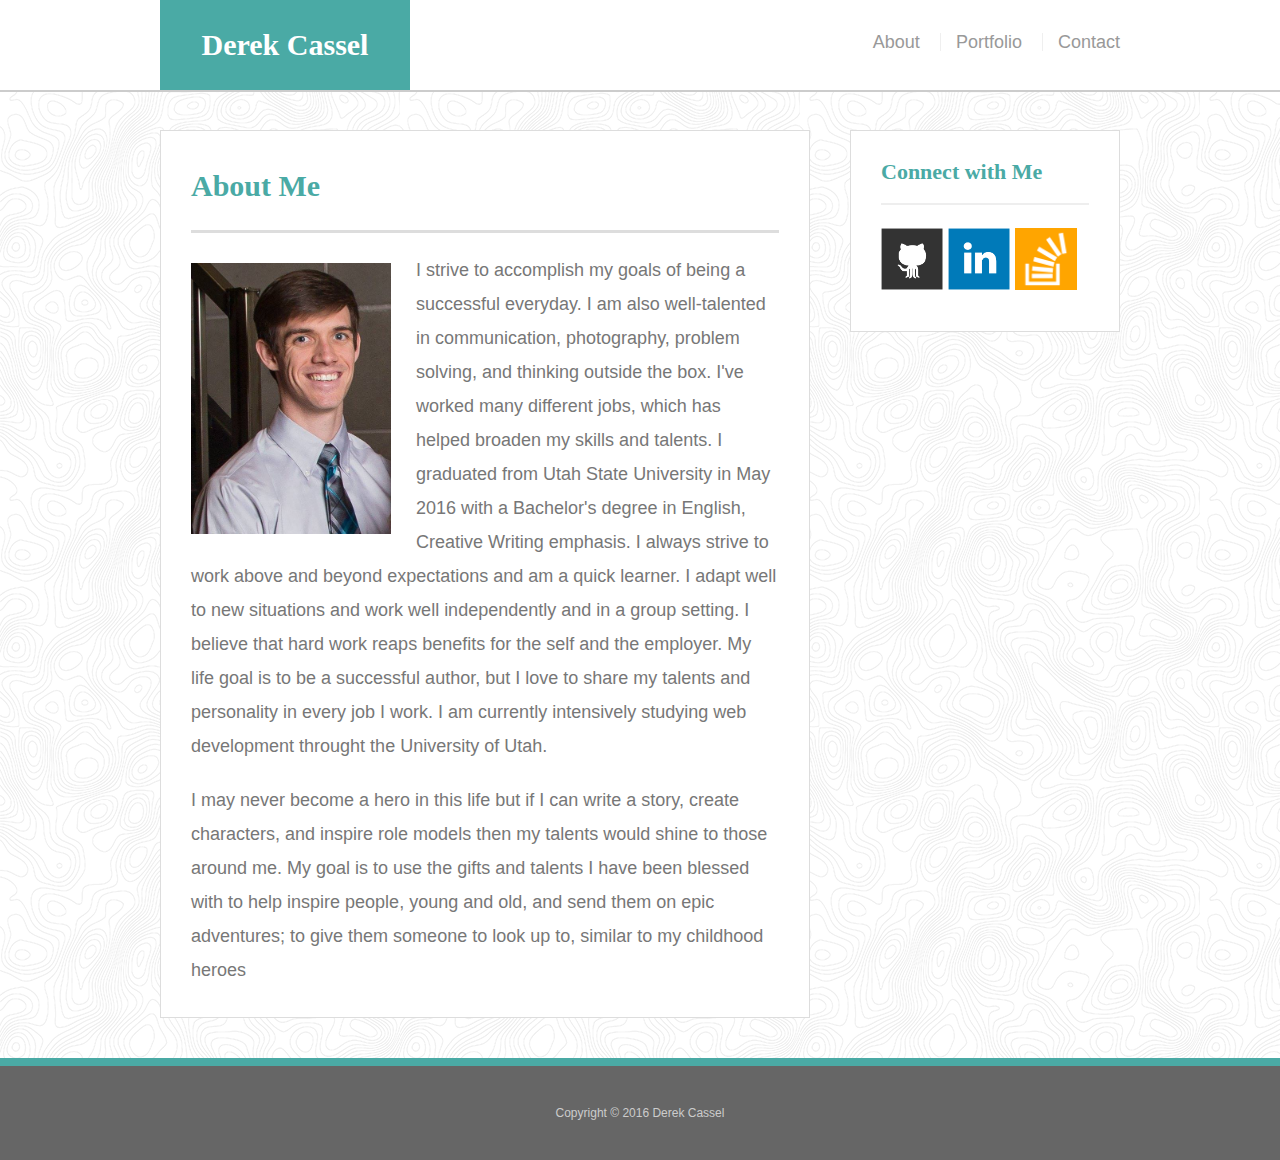
<file: index.html>
<!doctype html>
<html lang="en-us">

<head>
  <meta charset="UTF-8">
  <meta name="viewport" content="width=640px, initial-scale=1">
  <meta name="viewport" content="width=768px, initial-scale=1">
  <meta name="viewport" content="width=980px, initial-scale=1">
  <title>About | Derek Cassel</title>
  <link rel="stylesheet" type="text/css" href="assets/css/reset.css">
  <link rel="stylesheet" type="text/css" href="assets/css/style.css">

</head>

<body>

  <header id="masthead">
    <div class="container">
      <a href="index.html" id="logo">Derek Cassel</a>
      <nav>
        <a href="index.html">About</a>
        <a href="portfolio.html">Portfolio</a>
        <a href="contact.html">Contact</a>
      </nav>
    </div>
  </header>

  <div id="main-container" class="container">
    <section class="main-section">
      <h1>About Me</h1>

      <img src="assets/images/derekbio.jpg" class="auth-image" alt="Derek Cassel">

      <p>I strive to accomplish my goals of being a successful everyday. I am also well-talented in communication, photography, problem solving, and thinking outside the box. I've worked many different jobs, which has helped broaden my skills and talents. I graduated from Utah State University in May 2016 with a Bachelor's degree in English, Creative Writing emphasis. I always strive to work above and beyond expectations and am a quick learner. I adapt well to new situations and work well independently and in a group setting. I believe that hard work reaps benefits for the self and the employer. My life goal is to be a successful author, but I love to share my talents and personality in every job I work. I am currently intensively studying web development throught the University of Utah.</p>

      <p>I may never become a hero in this life but if I can write a story, create characters, and inspire role models then my talents would shine to those around me. My goal is to use the gifts and talents I have been blessed with to help inspire people, young and old, and send them on epic adventures; to give them someone to look up to, similar to my childhood heroes</p>

    </section>

    <section class="sidebar">
      <div id="connect">
        <h2>Connect with Me</h2>

        <a href="https://github.com/refindthetime"><img src="assets/images/github.png" class="social" alt="GitHub" /></a>
        <a href="https://www.linkedin.com/in/derek-cassel-4523b81b/"><img src="assets/images/linkedin.png" class="social" alt="LinkedIn" /></a>
        <a href="https://stackoverflow.com/users/8099324/refindthetime?tab=profile"><img src="assets/images/stackoverflow.png" class="social" alt="Stack Overflow" /></a>
      </div>
    </section>
  </div>

  <footer>
    <div class="container">
      Copyright &copy; 2016 Derek Cassel
    </div>
  </footer>
</body>

</html>
</file>
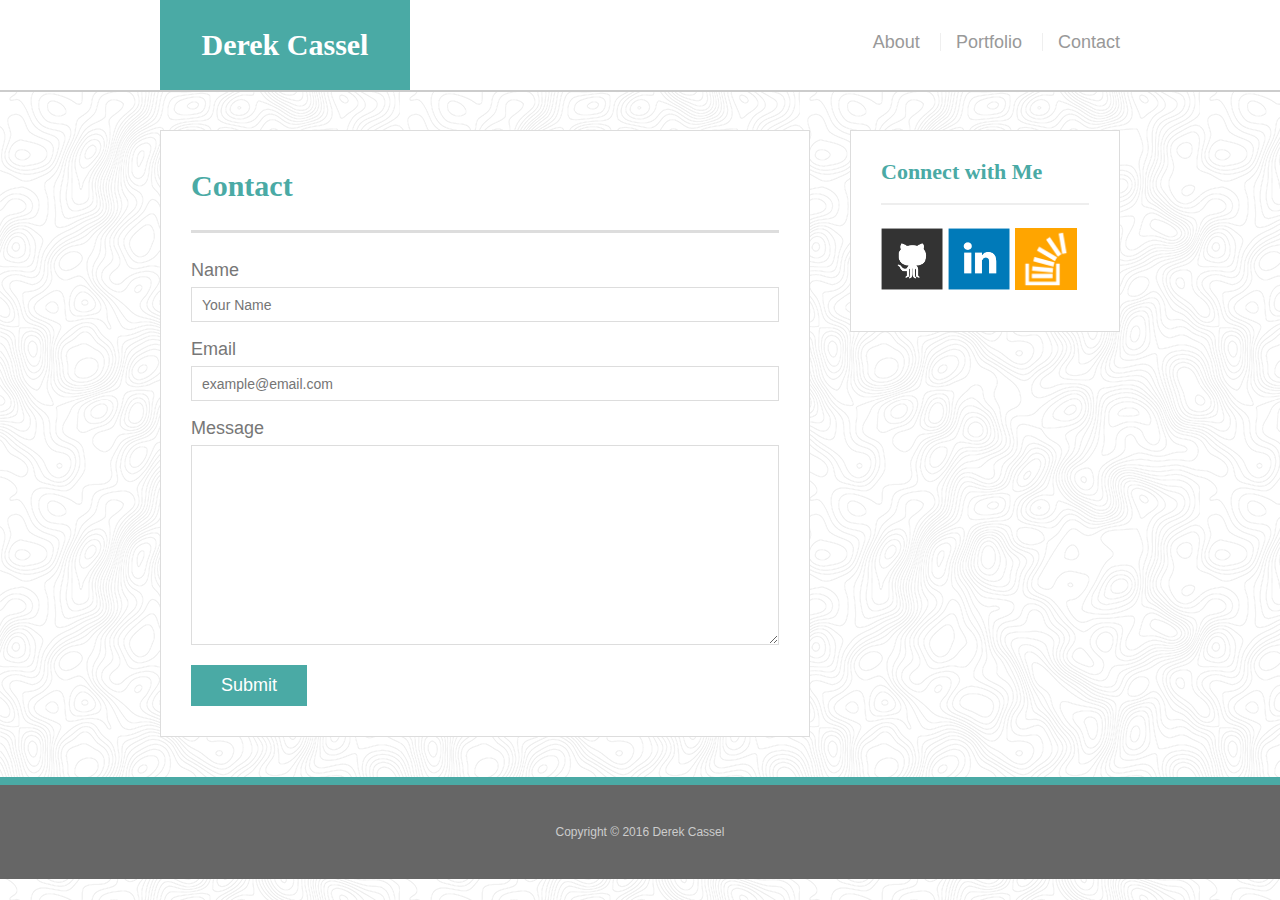
<file: contact.html>
<!doctype html>
<html lang="en-us">

<head>
  <meta charset="UTF-8">
  <meta name="viewport" content="width=640px, initial-scale=1">
  <meta name="viewport" content="width=768px, initial-scale=1">
  <meta name="viewport" content="width=980px, initial-scale=1">
  <title>Contact | Derek Cassel</title>
  <link rel="stylesheet" type="text/css" href="assets/css/reset.css">
  <link rel="stylesheet" type="text/css" href="assets/css/style.css">
</head>

<body>

  <header id="masthead">
    <div class="container">
      <a href="index.html" id="logo">Derek Cassel</a>
      <nav>
        <a href="index.html">About</a>
        <a href="portfolio.html">Portfolio</a>
        <a href="contact.html">Contact</a>
      </nav>
    </div>
  </header>

  <div id="main-container" class="container">
    <section class="main-section">
      <h1>Contact</h1>

      <form id="contact-form">
        <ul>
          <li>
            <label for="name">Name</label>
            <input type="text" id="name" name="name" placeholder="Your Name" required="required">
          </li>
          <li>
            <label for="email">Email</label>
            <input type="email" id="email" name="email" placeholder="example@email.com" required="required">
          </li>
          <li>
            <label for="message">Message</label>
            <textarea id="message" name="message" required="required"></textarea>
          </li>
        </ul>
        <input type="submit">
      </form>

    </section>

    <section class="sidebar">
      <div id="connect">
        <h2>Connect with Me</h2>

        <a href="https://github.com/refindthetime"><img src="assets/images/github.png" class="social" alt="GitHub" /></a>
        <a href="https://www.linkedin.com/in/derek-cassel-4523b81b/"><img src="assets/images/linkedin.png" class="social" alt="LinkedIn" /></a>
        <a href="https://stackoverflow.com/users/8099324/refindthetime?tab=profile"><img src="assets/images/stackoverflow.png" class="social" alt="Stack Overflow" /></a>
      </div>
    </section>
  </div>

  <footer>
    <div class="container">
      Copyright &copy; 2016 Derek Cassel
    </div>
  </footer>
</body>

</html>
</file>
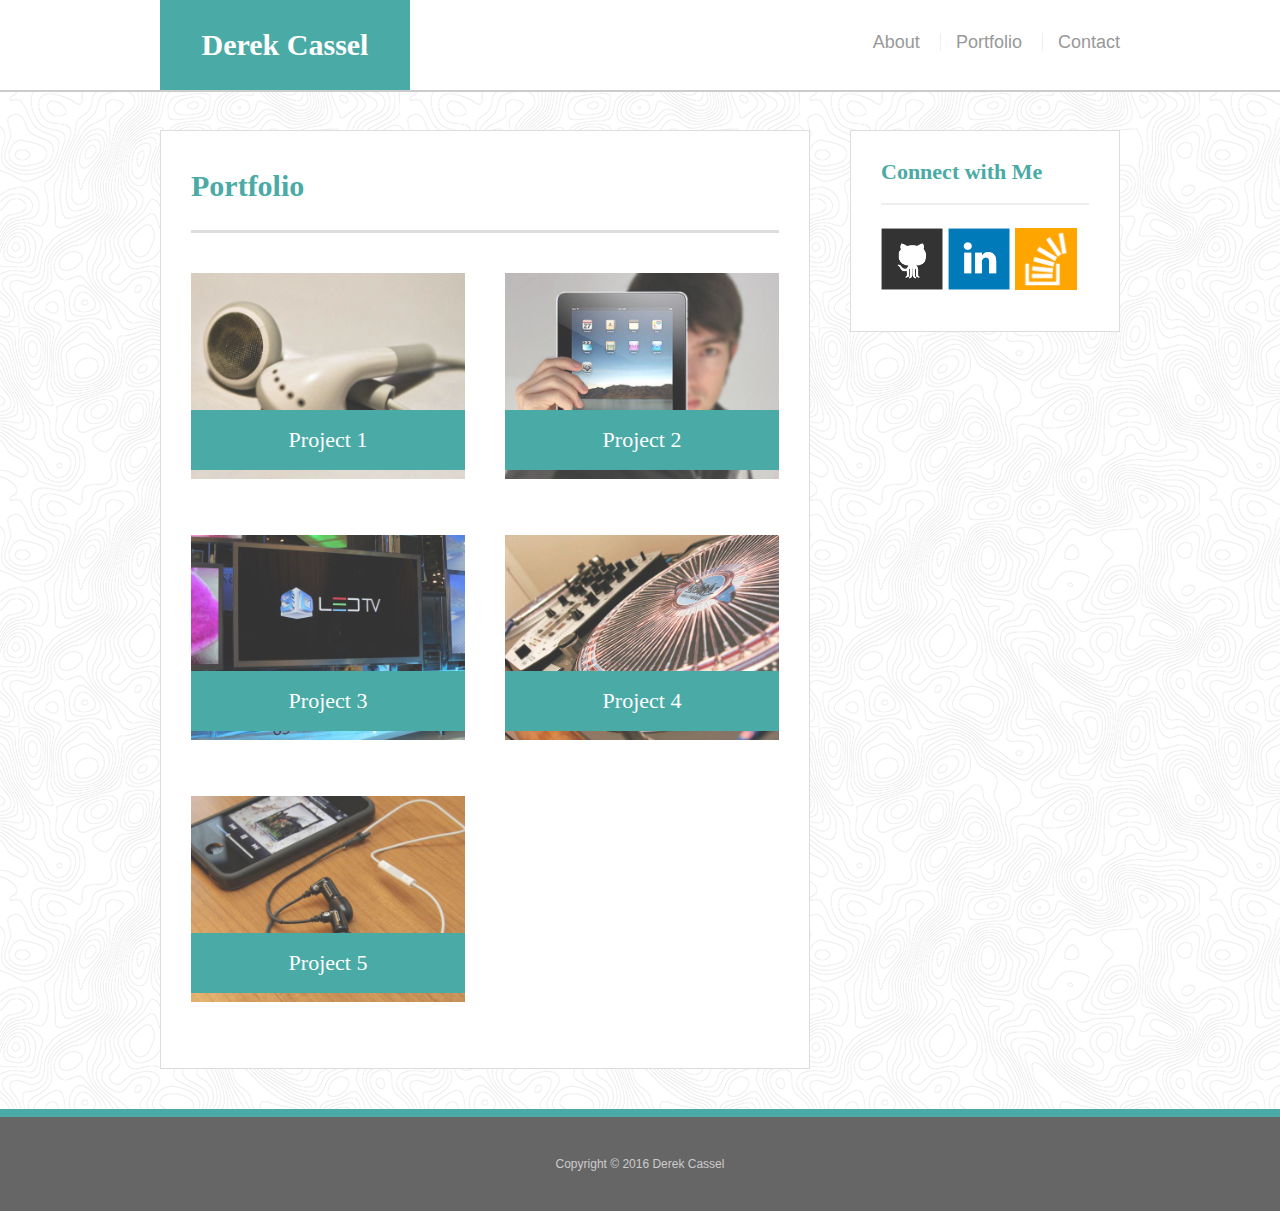
<file: portfolio.html>
<!doctype html>
<html lang="en-us">

<head>
  <meta charset="UTF-8">
  <meta name="viewport" content="width=640px, initial-scale=1">
  <meta name="viewport" content="width=768px, initial-scale=1">
  <meta name="viewport" content="width=980px, initial-scale=1">
  <title>Portfolio | Derek Cassel</title>
  <link rel="stylesheet" type="text/css" href="assets/css/reset.css">
  <link rel="stylesheet" type="text/css" href="assets/css/style.css">
</head>

<body>

  <header id="masthead">
    <div class="container">
      <a href="index.html" id="logo">Derek Cassel</a>
      <nav>
        <a href="index.html">About</a>
        <a href="portfolio.html">Portfolio</a>
        <a href="contact.html">Contact</a>
      </nav>
    </div>
  </header>

  <div id="main-container" class="container">
    <section class="main-section">
      <h1>Portfolio</h1>

      <div class="work">
        <img src="assets/images/Project 1.jpg" alt="Project 1">

        <h3>Project 1</h3>
      </div>
      <div class="work">
        <img src="assets/images/Project 2.jpg" alt="Project 2">

        <h3>Project 2</h3>
      </div>
      <div class="work">
        <img src="assets/images/Project 3.jpg" alt="Project 3">

        <h3>Project 3</h3>
      </div>
      <div class="work">
        <img src="assets/images/Project 4.jpg" alt="Project 4">

        <h3>Project 4</h3>
      </div>
      <div class="work">
        <img src="assets/images/Project 5.jpg" alt="Project 5">

        <h3>Project 5</h3>
      </div>

    </section>

    <section class="sidebar">
      <div id="connect">
        <h2>Connect with Me</h2>

        <a href="https://github.com/refindthetime"><img src="assets/images/github.png" class="social" alt="GitHub" /></a>
        <a href="https://www.linkedin.com/in/derek-cassel-4523b81b/"><img src="assets/images/linkedin.png" class="social" alt="LinkedIn" /></a>
        <a href="https://stackoverflow.com/users/8099324/refindthetime?tab=profile"><img src="assets/images/stackoverflow.png" class="social" alt="Stack Overflow" /></a>
      </div>
    </section>
  </div>

  <footer>
    <div class="container">
      Copyright &copy; 2016 Derek Cassel
  </footer>
</body>

</html>
</file>
<file: assets/css/style.css>
body {
  font-family: Arial, "Helvetica Neue", Helvetica, sans-serif;
  font-size: 18px;
  line-height: 34px;
  color: #777;
  background: url("../images/background.png");
}

* {
  box-sizing: border-box;
}

/* general */

.container {
  width: 100%;
  max-width: 960px;
  margin: 0 auto;
  clear: both;
}

h1,
h2,
h3,
p {
  margin-bottom: 20px;
}

p:last-child {
  margin-bottom: 0;
}

h1,
h2,
h3 {
  font-family: Georgia, Times, "Times New Roman", serif;
  font-weight: 700;
  color: #4aaaa5;
}

h1 {
  padding-bottom: 20px;
  font-size: 30px;
  line-height: 49px;
  border-bottom: 3px solid #ddd;
}

h2,
h3 {
  font-size: 22px;
}

/* header */

#masthead {
  position: fixed;
  z-index: 99;
  width: 100%;
  margin: 0 0 30px;
  overflow: auto;
  color: #fff;
  background: #fff;
  border-bottom: 2px solid #ccc;
}

#logo {
  float: left;
  width: 250px;
  height: 90px;
  font-family: Georgia, Times, "Times New Roman", serif;
  font-size: 30px;
  font-weight: 700;
  line-height: 90px;
  color: #fff;
  text-align: center;
  text-decoration: none;
  background: #4aaaa5;
}

nav {
  float: right;
  margin-top: 25px;
}

nav a {
  display: inline-block;
  padding-left: 15px;
  margin-left: 15px;
  line-height: 18px;
  color: #999;
  text-decoration: none;
  border-left: 1px solid #efefef;
}

nav a:first-child {
  border-left: 0 none;
}

/* footer */

footer {
  padding: 30px 0;
  clear: both;
  font-size: 12px;
  color: #fff;
  color: #ccc;
  text-align: center;
  background: #666;
  border-top: 8px solid #4aaaa5;
}

/* sidebar */

.sidebar {
  float: right;
  width: 100%;
  max-width: 270px;
  padding: 30px;
  margin-bottom: 20px;
  background: #fff;
  border: 1px solid #ddd;
}

h3,
.sidebar h2 {
  padding-bottom: 20px;
  margin-bottom: 15px;
  line-height: 22px;
  border-bottom: 2px solid #eee;
}

.social {
  width: 62px;
  height: 62px;
  margin-top: 8px;
  margin-right: 5px;
}

.social:last-child {
  margin-right: 0;
}

/* main */

#main-container {
  padding-top: 130px;
}

.main-section {
  float: left;
  width: 100%;
  max-width: 650px;
  padding: 30px;
  margin: 0 0 40px;
  background: #fff;
  border: 1px solid #ddd;
}

/* portfolio page */

.work {
  position: relative;
  float: left;
  width: 274px;
  margin: 20px 0 25px;
  overflow: auto;
}

.work:nth-child(even) {
  margin-right: 40px;
}

.work img {
  width: 100%;
  border: 0 none;
  opacity: 0.8;
}

.work h3 {
  position: absolute;
  bottom: 20px;
  width: 100%;
  padding: 15px;
  margin-bottom: 0;
  font-weight: 300;
  line-height: 30px;
  color: #fff;
  text-align: center;
  background: #4aaaa5;
  border-bottom: 0;
}

.auth-image {
  float: left;
  width: 200px;
  height: auto;
  margin-top: 10px;
  margin-right: 25px;
}

/* contact page */

#contact-form ul {
  margin-bottom: 20px;
}

#contact-form li {
  margin-bottom: 10px;
}

label,
input[type=text],
input[type=email],
textarea {
  display: block;
  width: 100%;
}

input[type=text],
input[type=email],
textarea {
  height: 35px;
  padding: 0 10px;
  font-size: 14px;
  border: 1px solid #ddd;
}

textarea {
  height: 200px;
}

input[type=submit] {
  padding: 10px 30px;
  font-size: 18px;
  color: #fff;
  cursor: pointer;
  background: #4aaaa5;
  border: 0 none;
}


@media screen and (max-width: 640px) {

#masthead {

    position: static;
}

.sidebar {
  
  width: 100%;
  max-width: initial;
  padding: 30px;
  margin-bottom: 20px;
  background: #fff;
  border: 1px solid #ddd;
  text-align: left;}


#logo { 
  top: 100%;
  text-align: center;
  float: left: ;
  width: 640px;
         }
}
.nav a {


}

@media screen and (max-width: 768px) {

.sidebar {
  
  width: 100%;
  max-width: initial;
  padding: 30px;
  margin-bottom: 20px;
  background: #fff;
  border: 1px solid #ddd;
  text-align: left;}
  

}

@media screen and (max-width: 980px) {

.sidebar {
  
  width: 100%;
  float: right;
  max-width: initial;
  padding: 30px;
  margin-bottom: 20px;
  background: #fff;
  border: 1px solid #ddd;
  text-align: left;}


}

@-ms-viewport{
  width: 640px;
  width: 768px;
  width: 980px;
}
</file>
